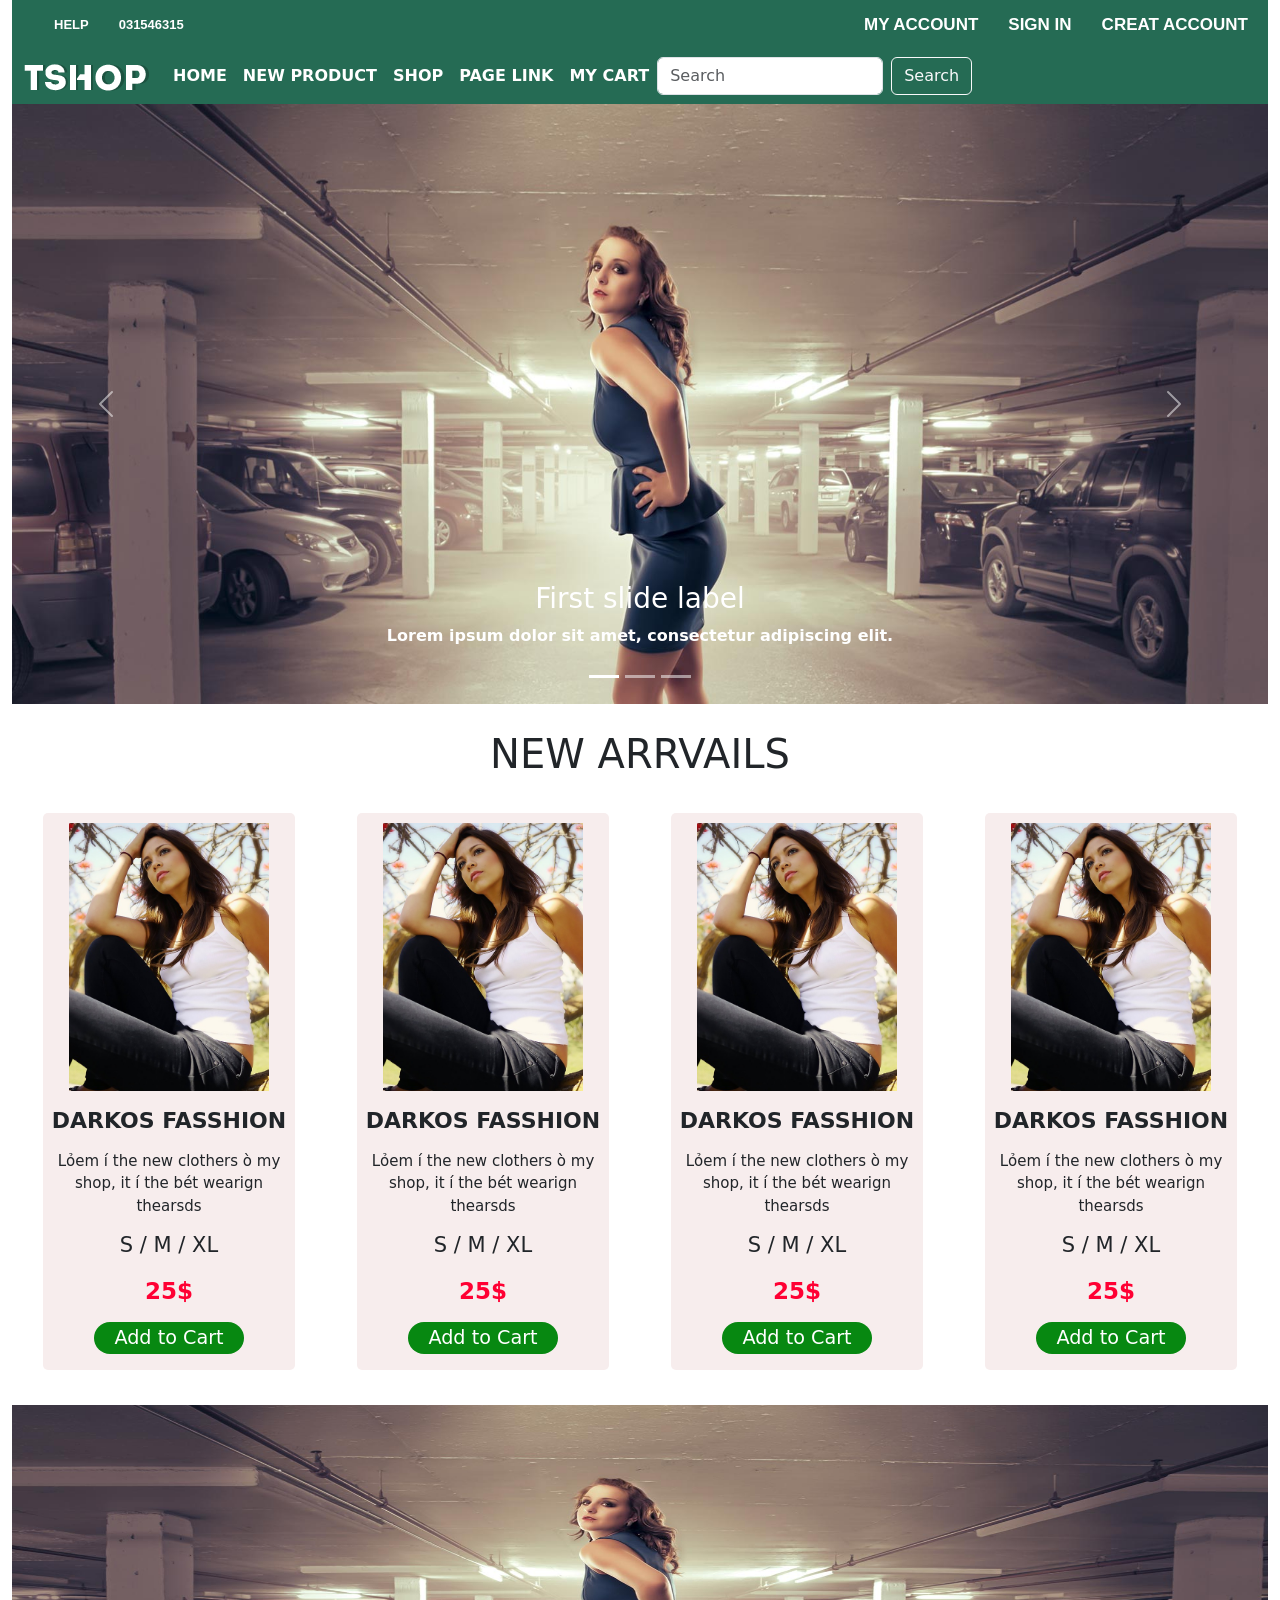
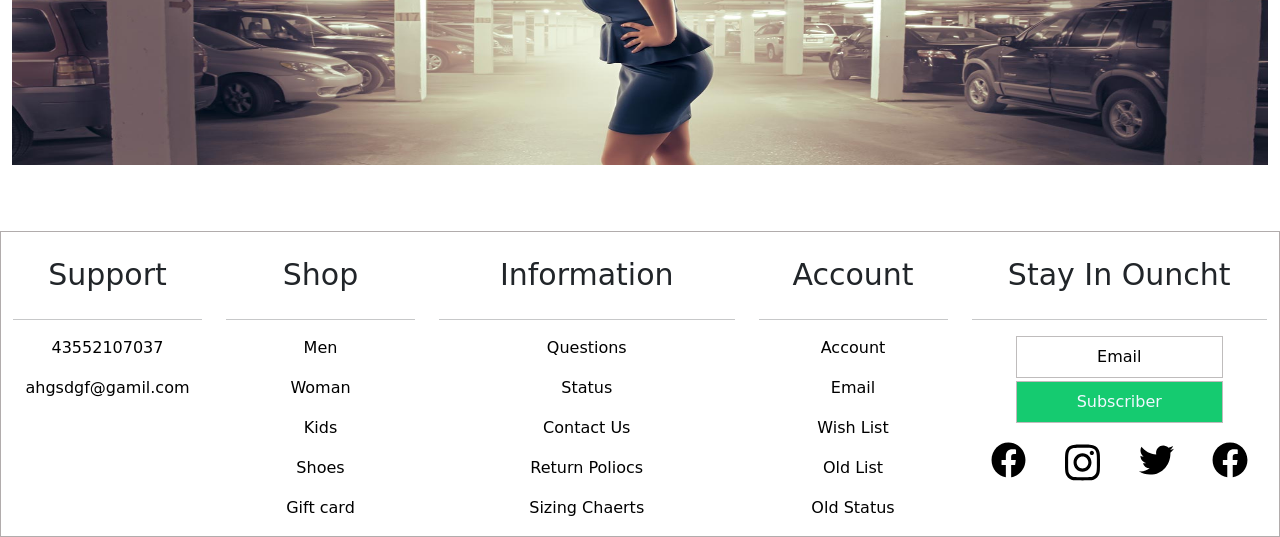
<file: index.html>
<!DOCTYPE html>
<html lang="en">

<head>
    <meta charset="UTF-8">
    <meta http-equiv="X-UA-Compatible" content="IE=edge">
    <meta name="viewport" content="width=device-width, initial-scale=1.0">

    <link href="https://cdn.jsdelivr.net/npm/bootstrap@5.2.3/dist/css/bootstrap.min.css" rel="stylesheet">
    <script src="https://cdn.jsdelivr.net/npm/bootstrap@5.2.3/dist/js/bootstrap.bundle.min.js"></script>
    <link rel="stylesheet" href="style.css">
    <title>Document</title>
</head>

<body>
    <div class="container-fluid">
        <header>
            <div class="navigate">
                <ul class="l">
                    <li><a href="#">HELP</a></li>
                    <li><a href="#">031546315</a></li>
                </ul>
                <ul class="r">
                    <li><a href="#">MY ACCOUNT</a></li>
                    <li><a href="#">SIGN IN</a></li>
                    <li><a href="#">CREAT ACCOUNT</a></li>
                </ul>
            </div>

            <nav class="navbar navbar-expand-lg">
                <div class="container-fluid">
                    <a class="navbar-brand" href="index.html"><img src="logo.png" alt=""></a>
                    <button class="navbar-toggler" type="button" data-bs-toggle="collapse"
                        data-bs-target="#navbarNavAltMarkup" aria-controls="navbarNavAltMarkup" aria-expanded="false"
                        aria-label="Toggle navigation">
                        <span class="navbar-toggler-icon"></span>
                    </button>
                    <div class="collapse navbar-collapse" id="navbarNavAltMarkup">
                        <div class="navbar-nav">
                            <a class="nav-link" href="index.html">HOME</a>
                            <a class="nav-link" href="#">NEW PRODUCT</a>
                            <a class="nav-link" href="#">SHOP</a>
                            <a class="nav-link" href="#">PAGE LINK</a>
                            <a class="nav-link" href="Bai_2.html">MY CART</a>
                        </div>
                        <form class="d-flex" role="search">
                            <input class="form-control me-2" type="search" placeholder="Search" aria-label="Search">
                            <button class="btn btn-outline-light" type="submit">Search</button>
                          </form>
                    </div>
                </div>
                
            </nav>
        </header>
        <div class="content">
            <div id="myCarousel" class="carousel slide" data-bs-ride="carousel">
                <div class="carousel-indicators">
                    <button type="button" data-bs-target="#myCarousel" data-bs-slide-to="0" class="active" aria-current="true"
                        aria-label="Slide 1"></button>
                    <button type="button" data-bs-target="#myCarousel" data-bs-slide-to="1" aria-label="Slide 2"></button>
                    <button type="button" data-bs-target="#myCarousel" data-bs-slide-to="2" aria-label="Slide 3"></button>
                </div>
                <div class="carousel-inner">
                    <div class="carousel-item active">
                        <img style="width: 100vw; height:600px" src="slider3.jpg" alt="First slide">
                        <div class="carousel-caption">
                            <h3>First slide label</h3>
                            <p>Lorem ipsum dolor sit amet, consectetur adipiscing elit.</p>
                        </div>
                    </div>
                    <div class="carousel-item">
                        <img style="width: 100vw; height:600px" src="slide2.jpg" alt="Second slide">
                        <div class="carousel-caption">
                            <h3>Second slide label</h3>
                            <p>Mauris risus sapien, blandit et volutpat et, ornare sit amet quam.</p>
                        </div>
                    </div> height:
                    <div class="carousel-item">
                        <img style="width: 100vw; height:600px" src="slide1.jpg" alt="Third slide">
                        <div class="carousel-caption">
                            <h3>Third slide label</h3>
                            <p>Donec id elit non mi porta gravida at eget metus.</p>
                        </div>
                    </div>
                </div>
                <button class="carousel-control-prev" type="button" data-bs-target="#myCarousel" data-bs-slide="prev">
                    <span class="carousel-control-prev-icon" aria-hidden="true"></span>
                    <span class="visually-hidden">Previous</span>
                </button>
                <button class="carousel-control-next" type="button" data-bs-target="#myCarousel" data-bs-slide="next">
                    <span class="carousel-control-next-icon" aria-hidden="true"></span>
                    <span class="visually-hidden">Next</span>
                </button>
            </div>
            <h1>NEW ARRVAILS</h1>
            <div class="sanpham">
                <div class="item item1">
                    <div class="hinh">
                        <img src="anh1.jpg" alt="">
                    </div>
                    <div class="chu">
                        <p class="ten">DARKOS FASSHION</p>
                        <p class="mota">Lỏem í the new clothers ò my shop, it í the bét wearign thearsds</p>
                        <p class="size">S / M / XL</p>
                        <p class="gia">25$</p>
                    </div>
                    <div class="add">
                        <P>Add to Cart</P>
                    </div>
                </div>
                <div class="item item2">
                    <div class="hinh">
                        <img src="anh1.jpg" alt="">
                    </div>
                    <div class="chu">
                        <p class="ten">DARKOS FASSHION</p>
                        <p class="mota">Lỏem í the new clothers ò my shop, it í the bét wearign thearsds</p>
                        <p class="size">S / M / XL</p>
                        <p class="gia">25$</p>
                    </div>
                    <div class="add">
                        <P>Add to Cart</P>
                    </div>
                </div>
                <div class="item item3">
                    <div class="hinh">
                        <img src="anh1.jpg" alt="">
                    </div>
                    <div class="chu">
                        <p class="ten">DARKOS FASSHION</p>
                        <p class="mota">Lỏem í the new clothers ò my shop, it í the bét wearign thearsds</p>
                        <p class="size">S / M / XL</p>
                        <p class="gia">25$</p>
                    </div>
                    <div class="add">
                        <P>Add to Cart</P>
                    </div>
                </div>
                <div class="item item4">
                    <div class="hinh">
                        <img src="anh1.jpg" alt="">
                    </div>
                    <div class="chu">
                        <p class="ten">DARKOS FASSHION</p>
                        <p class="mota">Lỏem í the new clothers ò my shop, it í the bét wearign thearsds</p>
                        <p class="size">S / M / XL</p>
                        <p class="gia">25$</p>
                    </div>
                    <div class="add">
                        <P>Add to Cart</P>
                    </div>
                </div>
            </div>
            <div class="pic">
                <img src="slider3.jpg" alt="">
            </div>
        </div>
        <div class="row">
            <div class="col-sm-2">
                <h1>Support</h1>
                <hr>
                <p><a href="#">43552107037</a></p>
                <p><a href="#">ahgsdgf@gamil.com</a></p>

            </div>
            <div class="col-sm-2">
                <h1>Shop</h1>
                <hr>
                <p><a href="#">Men</a></p>
                <p><a href="#">Woman</a></p>
                <p><a href="#">Kids</a></p>
                <p><a href="#">Shoes</a></p>
                <p><a href="#">Gift card</a></p>
            </div>
            <div class="col-sm-3">
                <h1>Information</h1>
                <hr>
                <p><a href="#">Questions</a></p>
                <p><a href="#">Status</a></p>
                <p><a href="#">Contact Us</a></p>
                <p><a href="#">Return Poliocs</a></p>
                <p><a href="#">Sizing Chaerts</a></p>
            </div>
            <div class="col-sm-2">
                <h1>Account</h1>
                <hr>
                <p><a href="#">Account</a></p>
                <p><a href="#">Email</a></p>
                <p><a href="#">Wish List</a></p>
                <p><a href="#">Old List </a></p>
                <p><a href="#">Old Status</a></p>
            </div>
            <div class="col-sm-3">
                <h1>Stay In Ouncht</h1>
                <hr>
                <div class="email"><a href="#">Email</a></div>
                <div class="sub"><a href="#">Subscriber</a></div>
                <div class="icon">
                    <img src="facebook.svg" alt=""><img src="instagram.svg" alt=""><img src="twitter.svg" alt="">
                    <img src="facebook.svg" alt="">
                </div>
            </div>
        </div>
    </div>
</body>

</html>
</file>
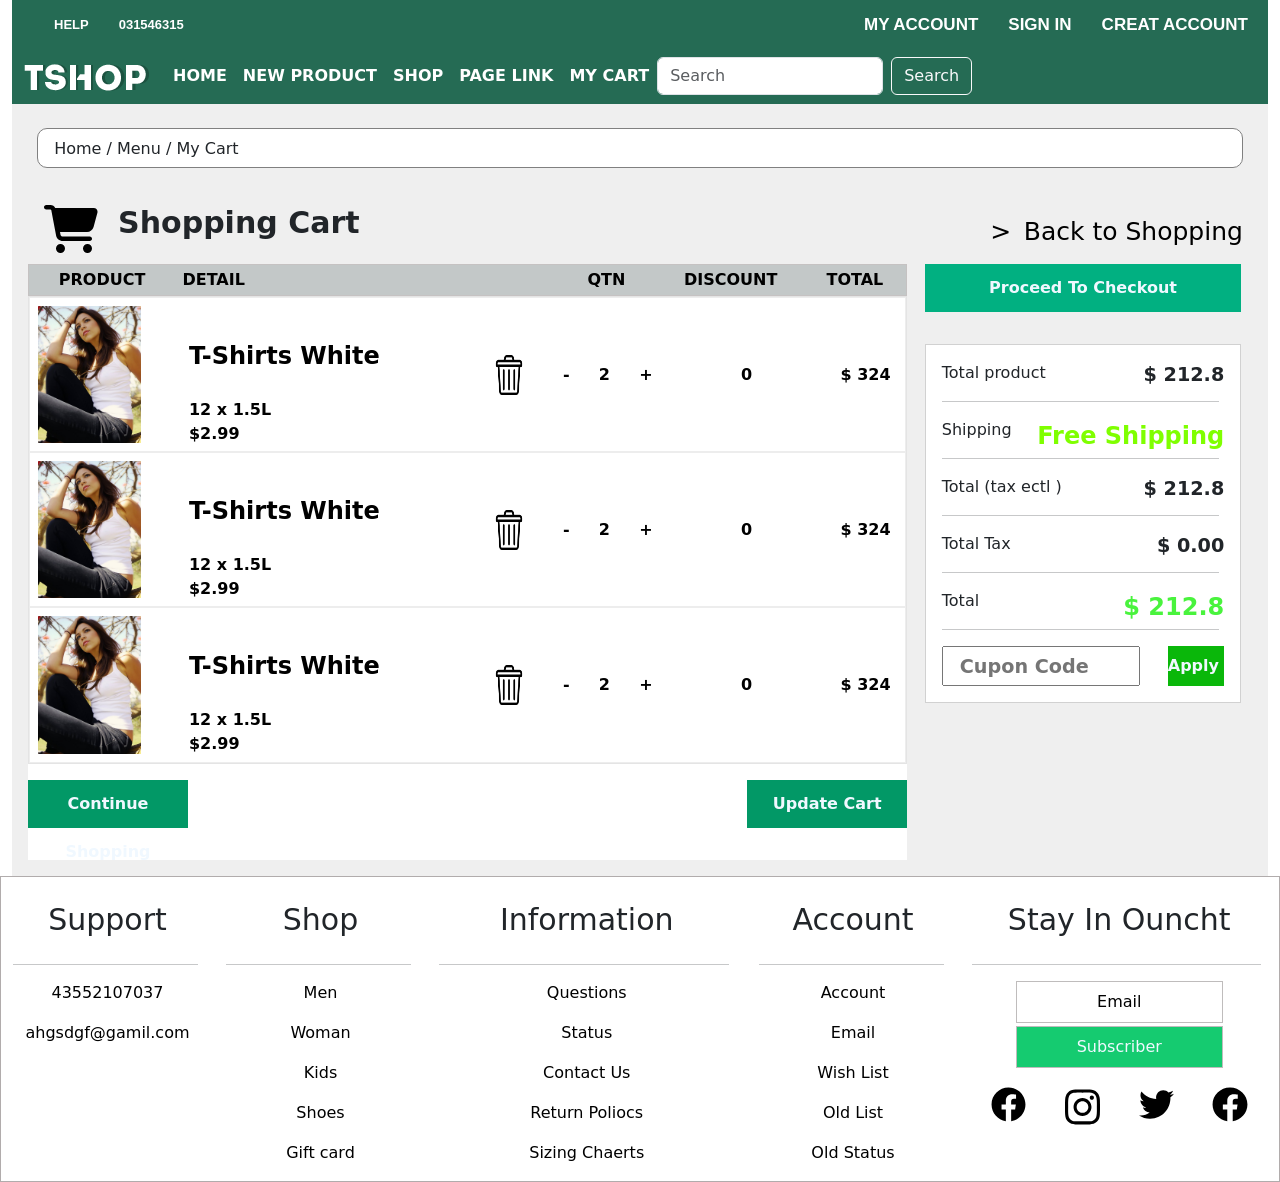
<file: Bai_2.html>
<!DOCTYPE html>
<html lang="en">

<head>
    <meta charset="UTF-8">
    <meta http-equiv="X-UA-Compatible" content="IE=edge">
    <meta name="viewport" content="width=device-width, initial-scale=1.0">

    <link href="https://cdn.jsdelivr.net/npm/bootstrap@5.2.3/dist/css/bootstrap.min.css" rel="stylesheet">
    <script src="https://cdn.jsdelivr.net/npm/bootstrap@5.2.3/dist/js/bootstrap.bundle.min.js"></script>
    <link rel="stylesheet" href="style.css">
    <style>
        .noidung {
            background-color: rgb(239, 239, 239);
            padding-top: 1.5rem;
        }

        .duongdan {
            margin: auto;
            width: 96%;
            height: 2.5rem;
            border: 1px solid gray;
            line-height: 2.5rem;
            padding-left: 1rem;
            background-color: white;
            border-radius: 10px;
        }

        .tieude {
            margin-top: 2rem;
            padding-left: 2rem;
            width: 98%;
            height: 3rem;
        }

        .tieude>img {
            width: auto;
            height: 100%;
        }

        .tieude>span {
            font-size: 30px;
            font-weight: bold;
        }

        .back {
            float: right;
            text-decoration: none;
            color: black;
            font-weight: 400;
            font-size: 25px;
            line-height: 4rem;
        }

        .back:hover {
            color: crimson;
            font-weight: bold;
        }

        .hang {
            width: 100%;
            height: auto;
            display: flex;
            flex-wrap: nowrap;
            margin-left: 1rem;
            padding-bottom: 1rem;
                
         }
        
        .trai {
            width: 70%;
            background-color: rgb(255, 255, 255);

        }

        .de {
            width: 100%;
            height: 2rem;
            background-color: rgb(195, 200, 200);
            display: flex;
            border: 1px solid rgb(197, 194, 194);
            line-height: 1rem;
        }

        .items {
            color: rgb(0, 0, 0);
            font-weight: 600;
            margin: auto;
            text-align: center;
        }

        .items1 {
            width: 15%;
        }

        .items2 {
            width: 30%;
            text-align: left;
        }

        .items3 {
            width: 10%;
        }

        .items4 {
            width: 10%;
        }

        .items5 {
            width: 15%;
        }

        .items6 {
            width: 10%;
        }

        .table {
            width: 100%;
            height: auto;
            display: flex;
            flex-wrap: wrap;
            border: 1px solid rgb(228, 228, 228);
        }

        /* =================== table ==================== */
        .sp {
            width: 100%;
            height: auto;
            display: flex;
            flex-wrap: nowrap;
            border: 1px solid rgb(237, 237, 237);

        }

        .product {
            width: 15%;
            height: 100%;
        }

        .product>img {
            width: 100%;
            height: 100%;
        }

        .detail {
            width: 40%;
            height: 100%;
            padding-top: 2rem;
            padding-left: 2rem;
        }

        .bigdetail {
            font-size: 1.5rem;
            font-weight: bold;
        }

        .detail>span {
            font-weight: 600;
        }

        .trong {
            width: 10%;
            display: flex;

        }
        .trong > .trash{
            margin: auto;
        }
        .trong>.trash img {
            width: 30px;
            height: 40px;
            margin: auto;
        }

        .qnt {
            width: 15%;
            height: 100%;
            display: flex;
            flex-wrap: nowrap;

        }

        .qnt>span,
        .qnt>span>a {
            text-decoration: none;
            color: black;
            margin: auto;
            font-size: 1rem;
            font-weight: bold;

        }

        .discount {
            width: 20%;
            height: 100%;
            display: flex;
        }

        .total {
            width: 10%;
            height: 100%;
            display: flex;
        }

        .discount .o0,
        .total .o1 {
            margin: auto;
            font-weight: bold;
        }

        /* =========================================== */
        .b {
            width: 100%;
            height: 5rem;
            display: flex;
            justify-content: space-between;
        }

        .left,
        .right {
            width: 10rem;
            height: 3rem;
            background-color: rgb(2, 152, 102);
            padding: auto;
            color: aliceblue;
            text-align: center;
            line-height: 3rem;
            font-weight: bold;
        }
        .left:hover,
        .right:hover{
            background-color: rgb(155, 73, 1);
        }
        .phai{
            width: 28%;
            height:100%;
        }
        .proceed{
            width:90%;
            height:3rem;
            text-align: center;
            line-height: 3rem;
            background-color: rgb(1, 176, 129); 
            margin: auto;
            font-weight: bold;
            color: aliceblue;
        }
        .proceed:hover{
            background-color: black;
        }
        .toltal{
            
            background-color: white;
            width:90%;
            margin: 2rem auto;
            border: 1px solid rgb(209, 209, 209);
            padding: 1rem;


        }
        .toltal > span {
            float: right;
            font-size: 1.2rem;
            font-weight: bold;
        }
        hr{
            width:98%;
        }
        .code{
            width:70%;
            height:2.5rem;
            padding-left: 1rem;
        }
        .apply{
            width: 20%;
            float: right;
            height:2.5rem;
            background-color: rgb(10, 183, 10);
            color: aliceblue;
            border: none ;
        }
        .apply:focus{
            border: none;
        }
        @media screen and (max-width: 900px) {
            .hang{
                flex-wrap: wrap;

            }
            .trai{
                width:100%;

            }
            .phai{
                width:100%;
            }
        }
    </style>
    <title>Document</title>
</head>

<body>
    <div class="container-fluid">
        <header>
            <div class="navigate">
                <ul class="l">
                    <li><a href="#">HELP</a></li>
                    <li><a href="#">031546315</a></li>
                </ul>
                <ul class="r">
                    <li><a href="#">MY ACCOUNT</a></li>
                    <li><a href="#">SIGN IN</a></li>
                    <li><a href="#">CREAT ACCOUNT</a></li>
                </ul>
            </div>

            <nav class="navbar navbar-expand-lg">
                <div class="container-fluid">
                    <a class="navbar-brand" href="index.html"><img src="logo.png" alt=""></a>
                    <button class="navbar-toggler" type="button" data-bs-toggle="collapse"
                        data-bs-target="#navbarNavAltMarkup" aria-controls="navbarNavAltMarkup" aria-expanded="false"
                        aria-label="Toggle navigation">
                        <span class="navbar-toggler-icon"></span>
                    </button>
                    <div class="collapse navbar-collapse" id="navbarNavAltMarkup">
                        <div class="navbar-nav">
                            <a class="nav-link" href="index.html">HOME</a>
                            <a class="nav-link" href="#">NEW PRODUCT</a>
                            <a class="nav-link" href="#">SHOP</a>
                            <a class="nav-link" href="#">PAGE LINK</a>
                            <a class="nav-link" href="#">MY CART</a>
                        </div>
                        <form style="align-content: flex-end;" class="d-flex" role="search">
                            <input class="form-control me-2" type="search" placeholder="Search" aria-label="Search">
                            <button class="btn btn-outline-light" type="submit">Search</button>
                        </form>
                    </div>
                </div>
            </nav>
        </header>
        <div class="noidung">
            <div class="duongdan">Home / Menu / My Cart </div>
            <div class="tieude">
                <img src="cart-shopping-black.svg" alt="">
                <span>&ensp;Shopping Cart</span>
                <span><a class="back" href="index.html">>&ensp;Back to Shopping</a></span>
            </div>
            <div class="hang">
                <div class="trai">
                    <div class="de">
                        <div class="items items1">PRODUCT</div>
                        <div class="items items2">DETAIL</div>
                        <div class="items items3"></div>
                        <div class="items items4">QTN</div>
                        <div class="items items5">DISCOUNT</div>
                        <div class="items items6">TOTAL</div>
                    </div>
                    <div class="table">
                        <div class="sp sp1">
                            <div class="m product"><img src="anh1.jpg" alt=""></div>
                            <div class="m detail">
                                <p class="bigdetail">T-Shirts White </p>
                                <span>12 x 1.5L</span>
                                <br>
                                <span>$2.99</span>
                            </div>
                            <div class="m trong">
                                <div class="trash"><a href="#"><img src="trash-can.png" alt=""></a></div>
                            </div>
                            <div class="m qnt">
                                <span><a href="#">-</a></span>
                                <span>2</span>
                                <span><a href="#">+</a></span>
                            </div>
                            <div class="m discount">
                                <div class="o0">0</div>
                            </div>
                            <div class="m total">
                                <div class="o1">$ 324</div>
                            </div>
                        </div>
                        <div class="sp sp2">
                            <div class="m product"><img src="anh1.jpg" alt=""></div>
                            <div class="m detail">
                                <p class="bigdetail">T-Shirts White </p>
                                <span>12 x 1.5L</span>
                                <br>
                                <span>$2.99</span>
                            </div>
                            <div class="m trong">
                                <div class="trash"><a href="#"><img src="trash-can.png" alt=""></a></div>
                            </div>
                            <div class="m qnt">
                                <span><a href="#">-</a></span>
                                <span>2</span>
                                <span><a href="#">+</a></span>
                            </div>
                            <div class="m discount">
                                <div class="o0">0</div>
                            </div>
                            <div class="m total">
                                <div class="o1">$ 324</div>
                            </div>
                        </div>
                        <div class="sp sp3">
                            <div class="m product"><img src="anh1.jpg" alt=""></div>
                            <div class="m detail">
                                <p class="bigdetail">T-Shirts White </p>
                                <span>12 x 1.5L</span>
                                <br>
                                <span>$2.99</span>
                            </div>
                            <div class="m trong">
                                <div class="trash"><a href="#"><img src="trash-can.png" alt=""></a></div>
                            </div>
                            <div class="m qnt">
                                <span><a href="#">-</a></span>
                                <span>2</span>
                                <span><a href="#">+</a></span>
                            </div>
                            <div class="m discount">
                                <div class="o0">0</div>
                            </div>
                            <div class="m total">
                                <div class="o1">$ 324</div>
                            </div>
                        </div>
                    </div>
                    <div class="b">
                        <div class="left">Continue Shopping</div>
                        <div class="right">Update Cart</div>
                    </div>
                </div>
                <div class="phai">
                    <div class="proceed">Proceed To Checkout</div>
                    <div class="toltal">
                        Total product <span>$ 212.8</span> <hr>
                        Shipping <span style=" font-size: 1.5rem; color: chartreuse; font-weight: bold;">Free Shipping</span> <hr>
                        Total (tax ectl ) <span>$ 212.8</span> <hr>
                        Total Tax <span>$ 0.00 </span> <hr>
                        Total <span style="color: rgb(73, 243, 61); font-size: 1.5rem;">$ 212.8</span> <hr>
                        <input class="code" style="font-size: 1.2rem; font-weight: bold;" type="text" placeholder="Cupon Code"> <input class="apply" style="font-weight: bold;" type="button" value="Apply !">
                    </div>
                </div>
            </div>
        </div>
        <div class="row">
            <div class="col-sm-2">
                <h1>Support</h1>
                <hr>
                <p><a href="#">43552107037</a></p>
                <p><a href="#">ahgsdgf@gamil.com</a></p>

            </div>
            <div class="col-sm-2">
                <h1>Shop</h1>
                <hr>
                <p><a href="#">Men</a></p>
                <p><a href="#">Woman</a></p>
                <p><a href="#">Kids</a></p>
                <p><a href="#">Shoes</a></p>
                <p><a href="#">Gift card</a></p>
            </div>
            <div class="col-sm-3">
                <h1>Information</h1>
                <hr>
                <p><a href="#">Questions</a></p>
                <p><a href="#">Status</a></p>
                <p><a href="#">Contact Us</a></p>
                <p><a href="#">Return Poliocs</a></p>
                <p><a href="#">Sizing Chaerts</a></p>
            </div>
            <div class="col-sm-2">
                <h1>Account</h1>
                <hr>
                <p><a href="#">Account</a></p>
                <p><a href="#">Email</a></p>
                <p><a href="#">Wish List</a></p>
                <p><a href="#">Old List </a></p>
                <p><a href="#">Old Status</a></p>
            </div>
            <div class="col-sm-3">
                <h1>Stay In Ouncht</h1>
                <hr>
                <div class="email"><a href="#">Email</a></div>
                <div class="sub"><a href="#">Subscriber</a></div>
                <div class="icon">
                    <img src="facebook.svg" alt=""><img src="instagram.svg" alt=""><img src="twitter.svg" alt="">
                    <img src="facebook.svg" alt="">
                </div>
            </div>
        </div>
    </div>
</body>

</html>
</file>
<file: style.css>
* {
    box-sizing: border-box;
    padding: 0px;
    margin: 0px;
}

.container {
    width: 100%;
    margin: auto;
}

header {
    background-color: rgb(37, 107, 84);
    width: 100%;
    margin: auto;
}

li {
    margin: 0px 10px 0px 0px;
    padding: 10px;
    width: auto;
    height: 100%;
    line-height: 30px;
}

.menu li:hover {
    background-color: rgb(75, 93, 109);
}

.navigate li:hover {
    background-color: rgb(35, 70, 22);
}

.menu a,
.navigate a {
    text-decoration: none;
    display: block;
    font-size: 17px;
    font-weight: bold;
    color: rgb(255, 255, 255);
    font-family: 'Franklin Gothic Medium', 'Arial Narrow', Arial, sans-serif
}

.navigate {
    width: 100%;
    height: 3rem;
    display: flex;
    justify-content: space-between;
}

.navigate>.l {
    list-style: none;
    display: flex;
    height: 3rem;
}

.navigate>.l a {
    font-size: 13px;
}

.navigate>.r {
    list-style-type: none;
    display: flex;
    height: 3rem;
}

.nav-link,
.active {
    color: rgb(255, 255, 255);
    font-weight: bold;
}

.content {
    width: 100%;
    height: auto;
}

.banner {
    width: 100%;
    height: 500px;
    background-image: url(slider3.jpg);
    background-size: 100% 100%;
    background-position: center;
}

h1 {
    margin: 2vw auto;
    text-align: center;
}

.sanpham {
    width: 100%;
    display: flex;
    flex-wrap: nowrap;
    margin: auto;
    justify-content: space-around;
}

.item {
    width: 20%;
    height: auto;
    margin: 10px;
    background-color: rgb(247, 237, 237);
    border-radius: 5px;
}

.hinh {
    margin: 10px auto;
    width: 80%;
}

.hinh>img {
    width: 100%;
}

.chu p {
    margin: 1vw auto;
}

.chu {
    text-align: center;
}

.ten {
    font-size: 22px;
    font-weight: bold;
}

.mota {
    font-size: 15px;
}

.size {
    font-size: 21px;

}

.gia {
    font-size: 23px;
    color: rgb(255, 0, 51);
    font-weight: bold;
}

.add {
    margin: auto;
    width: 150px;
    height: 2rem;
    background-color: rgb(7, 136, 17);
    margin-bottom: 1rem;
    border-radius: 100px;
    text-align: center;
    line-height: 2rem;
}

.add:hover {
    background-color: crimson;
    box-shadow: 2px 2px 10px gray;
}

.add:hover p {
    color: antiquewhite;
}

.add>p {
    color: rgb(255, 255, 255);
    font-size: larger;
}

.pic {
    width: 100%;
    height: 400px;
    margin: 2vw auto;
}

.pic>img {

    width: 100%;
    height: 90%;
}

.col-sm-2 h1 {
    font-size: 30px;
}

.col-sm-3 h1 {
    font-size: 30px;
}

.row {
    text-align: center;
    border: 1px solid rgb(177, 172, 172);
}

.row a {
    text-decoration: none;
    color: black;
}

.row a:hover {
    text-decoration: dotted;
    color: rgb(207, 40, 40);
    font-weight: bold;
}

.email,
.sub {
    width: 70%;
    height: auto;
    padding: 0.5rem;
    margin: 0.2rem auto;
    border: 1px solid rgb(191, 188, 188);
}

.sub {
    background-color: rgb(21, 203, 112);
}

.sub a {
    color: aliceblue;
    display: block;
}

.icon {
    width: 100%;
    display: flex;
    justify-content: space-around;
    flex-wrap: wrap;

}

.icon img {
    width: 2.2rem;
    float: left;
    margin: auto 1rem;
    margin-top: 1rem;
}

.icon img:hover {
    transform: rotate(360deg);
    transition: 0.5s;
}

@media screen and (max-width: 1200px) {
    .sanpham {
        width: 100%;
        display: flex;
        flex-wrap: wrap;
        margin: auto;
        justify-content: space-around;
    }

    .item {
        width: 40%;
        height: auto;
        margin: 10px;
        background-color: rgb(247, 237, 237);
        border-radius: 5px;
    }
}

@media screen and (max-width: 820px) {
    .sanpham {
        width: 100%;
        display: flex;
        flex-wrap: wrap;
        margin: auto;
        justify-content: space-around;
    }

    .item {
        width: 80%;
        height: auto;
        margin: 10px;
        background-color: rgb(247, 237, 237);
        border-radius: 5px;
    }

}
</file>
